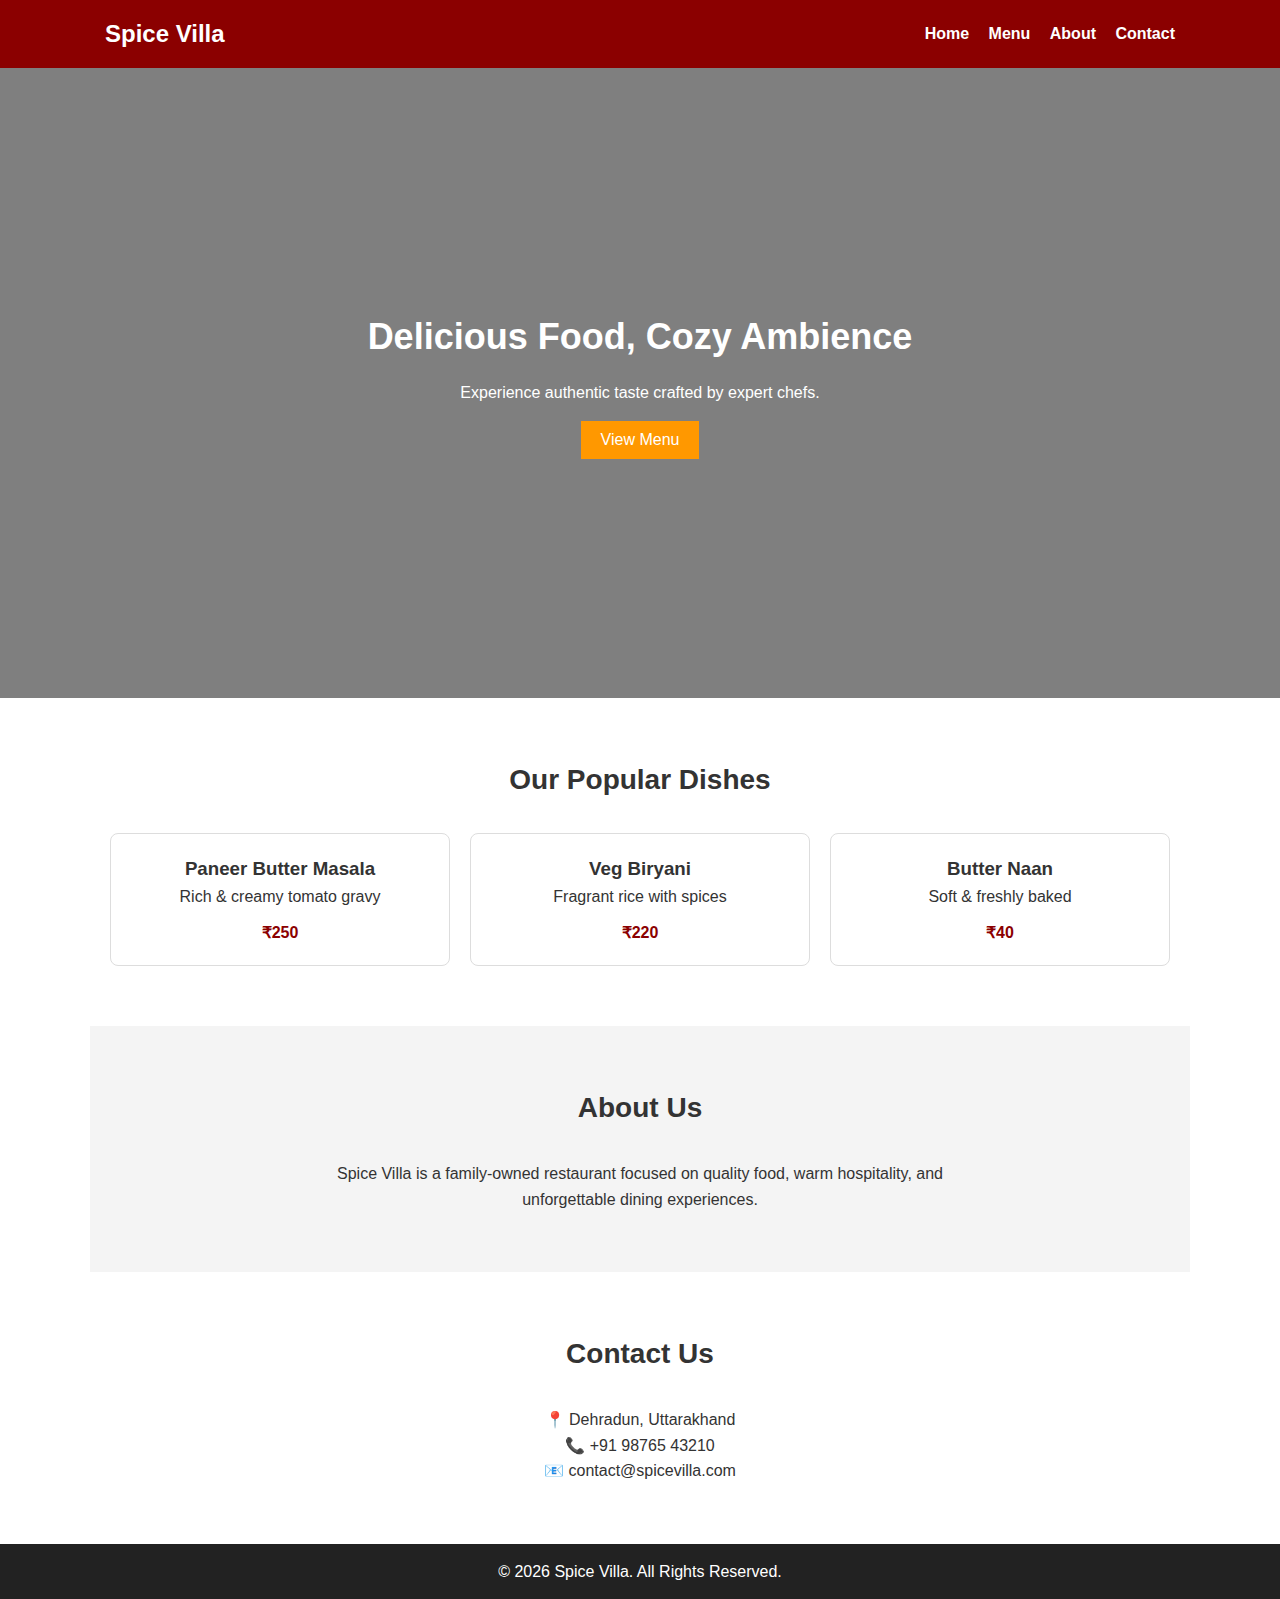
<file: index.html>
<!DOCTYPE html>
<html lang="en">
<head>
  <meta charset="UTF-8" />
  <meta name="viewport" content="width=device-width, initial-scale=1.0" />

  <!-- SEO Meta Tags -->
  <title>Spice Villa | Authentic Restaurant</title>
  <meta name="description" content="Spice Villa is an authentic restaurant serving delicious food made with love and fresh ingredients." />
  <meta name="keywords" content="restaurant, food, indian food, spice villa, dine in" />
  <meta name="author" content="Spice Villa" />

  <!-- CSS -->
  <link rel="stylesheet" href="style.css" />
</head>
<body>

  <!-- Header -->
  <header class="header">
    <div class="container">
      <h1 class="logo">Spice Villa</h1>
      <nav class="nav">
        <a href="#home">Home</a>
        <a href="#menu">Menu</a>
        <a href="#about">About</a>
        <a href="#contact">Contact</a>
      </nav>
    </div>
  </header>

  <!-- Hero Section -->
  <section id="home" class="hero">
    <div class="hero-content">
      <h2>Delicious Food, Cozy Ambience</h2>
      <p>Experience authentic taste crafted by expert chefs.</p>
      <button>View Menu</button>
    </div>
  </section>

  <!-- Menu Section -->
  <section id="menu" class="section">
    <h2 class="section-title">Our Popular Dishes</h2>
    <div class="menu-grid">
      <div class="menu-item">
        <h3>Paneer Butter Masala</h3>
        <p>Rich & creamy tomato gravy</p>
        <span>₹250</span>
      </div>
      <div class="menu-item">
        <h3>Veg Biryani</h3>
        <p>Fragrant rice with spices</p>
        <span>₹220</span>
      </div>
      <div class="menu-item">
        <h3>Butter Naan</h3>
        <p>Soft & freshly baked</p>
        <span>₹40</span>
      </div>
    </div>
  </section>

  <!-- About Section -->
  <section id="about" class="section light">
    <h2 class="section-title">About Us</h2>
    <p class="about-text">
      Spice Villa is a family-owned restaurant focused on quality food,
      warm hospitality, and unforgettable dining experiences.
    </p>
  </section>

  <!-- Contact Section -->
  <section id="contact" class="section">
    <h2 class="section-title">Contact Us</h2>
    <p>📍 Dehradun, Uttarakhand</p>
    <p>📞 +91 98765 43210</p>
    <p>📧 contact@spicevilla.com</p>
  </section>

  <!-- Footer -->
  <footer class="footer">
    <p>© 2026 Spice Villa. All Rights Reserved.</p>
  </footer>

</body>
</html>
</file>
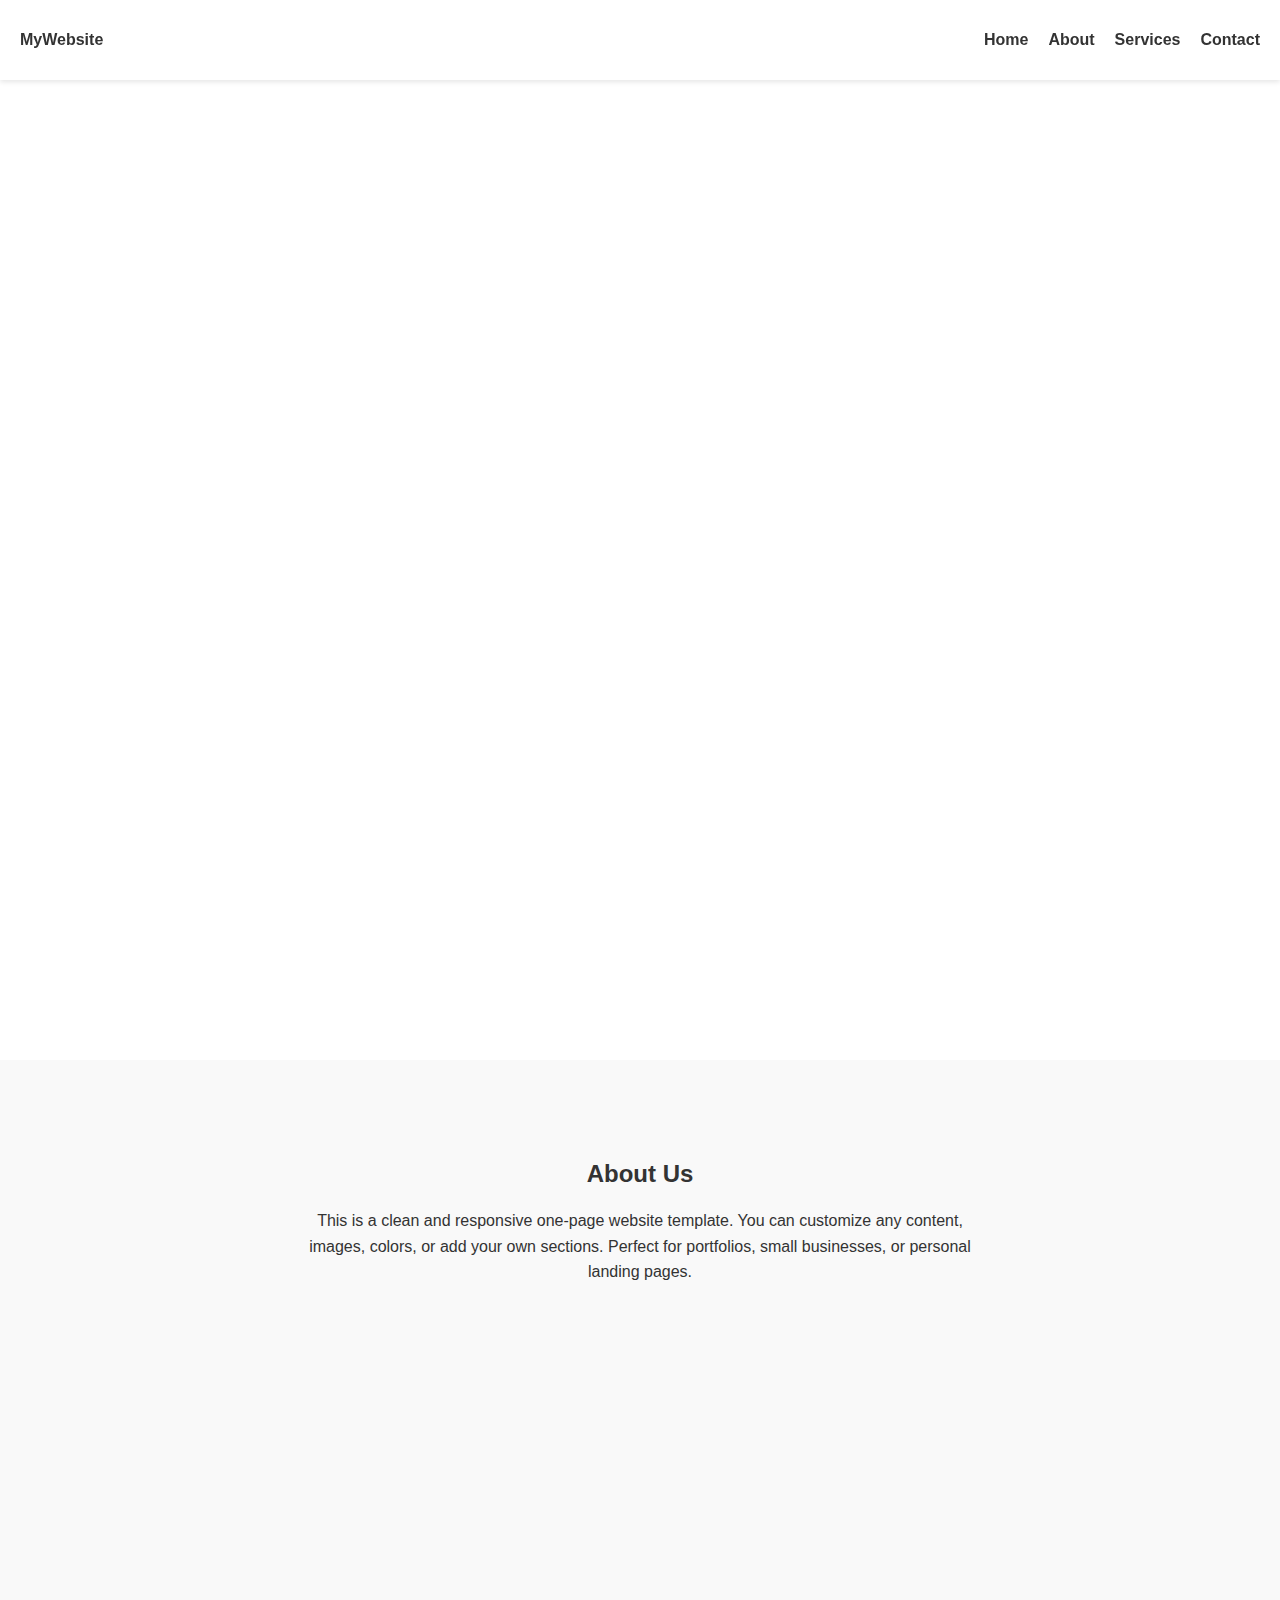
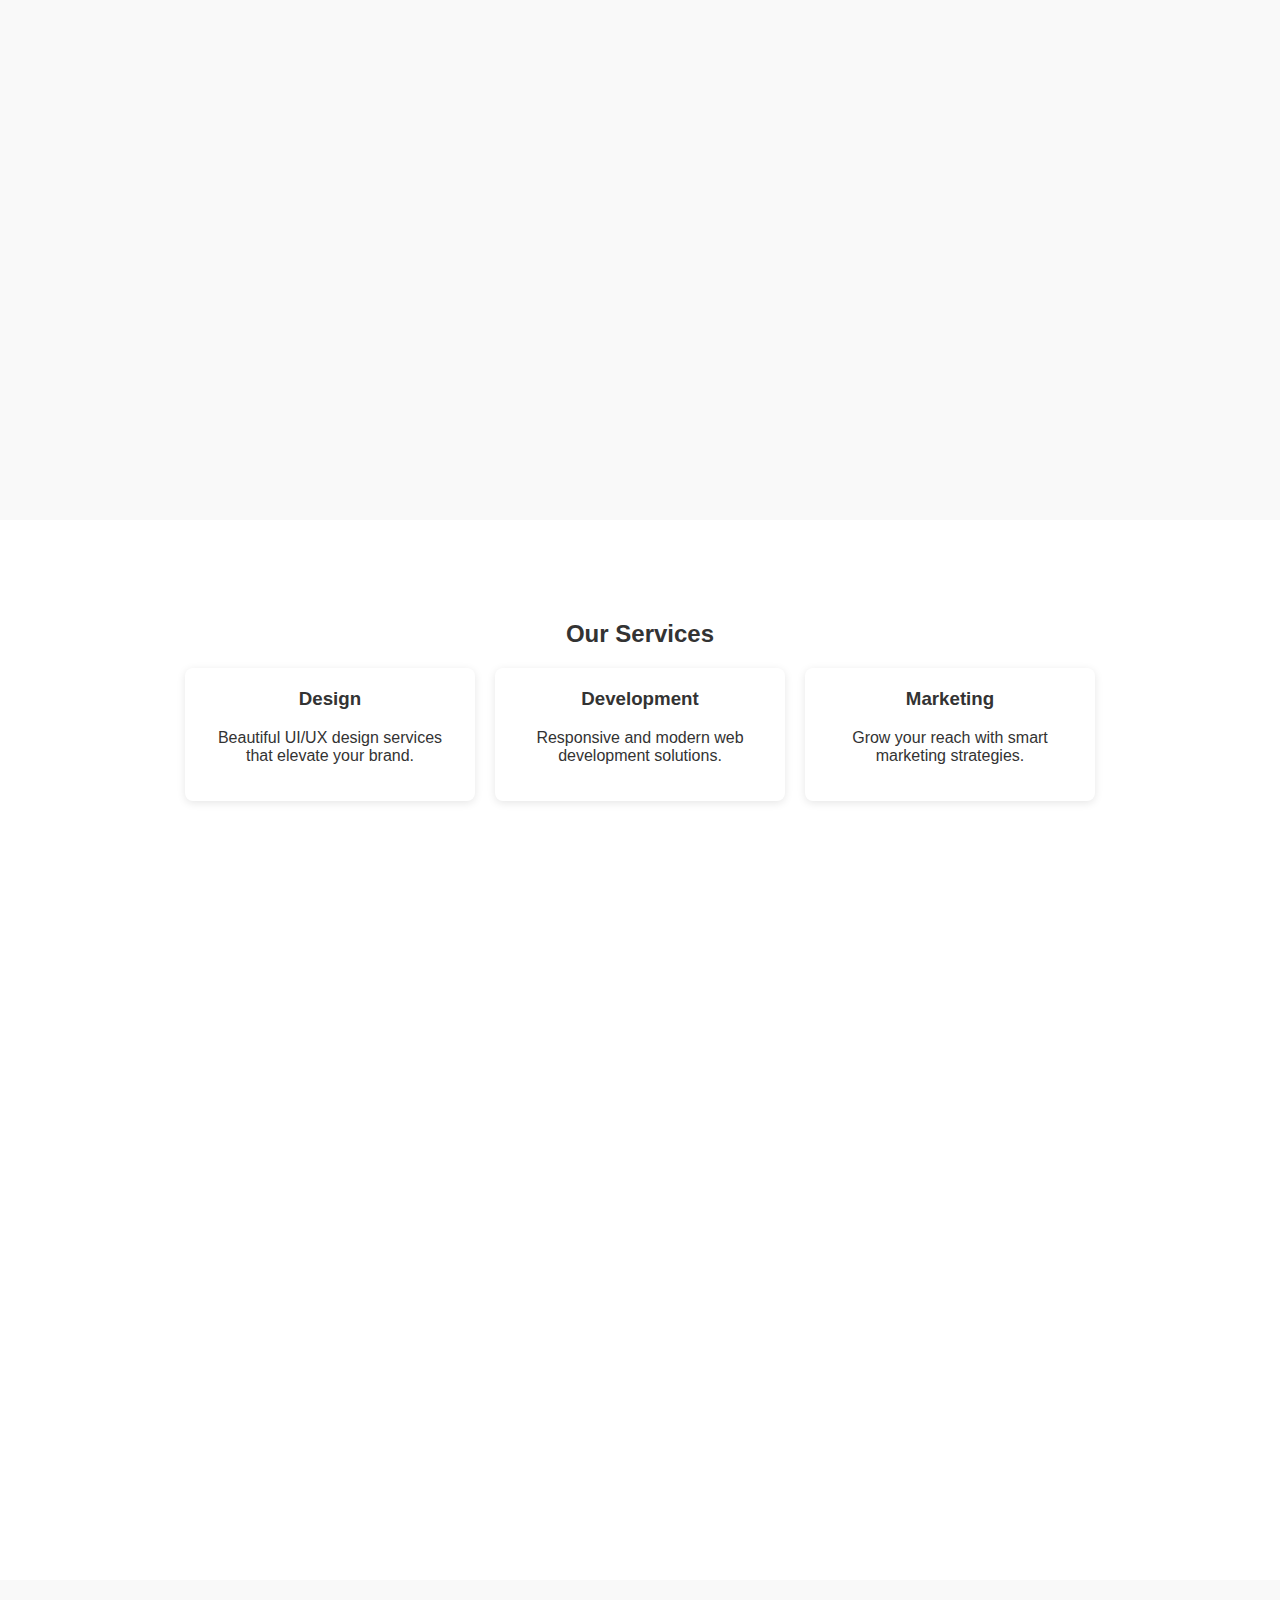
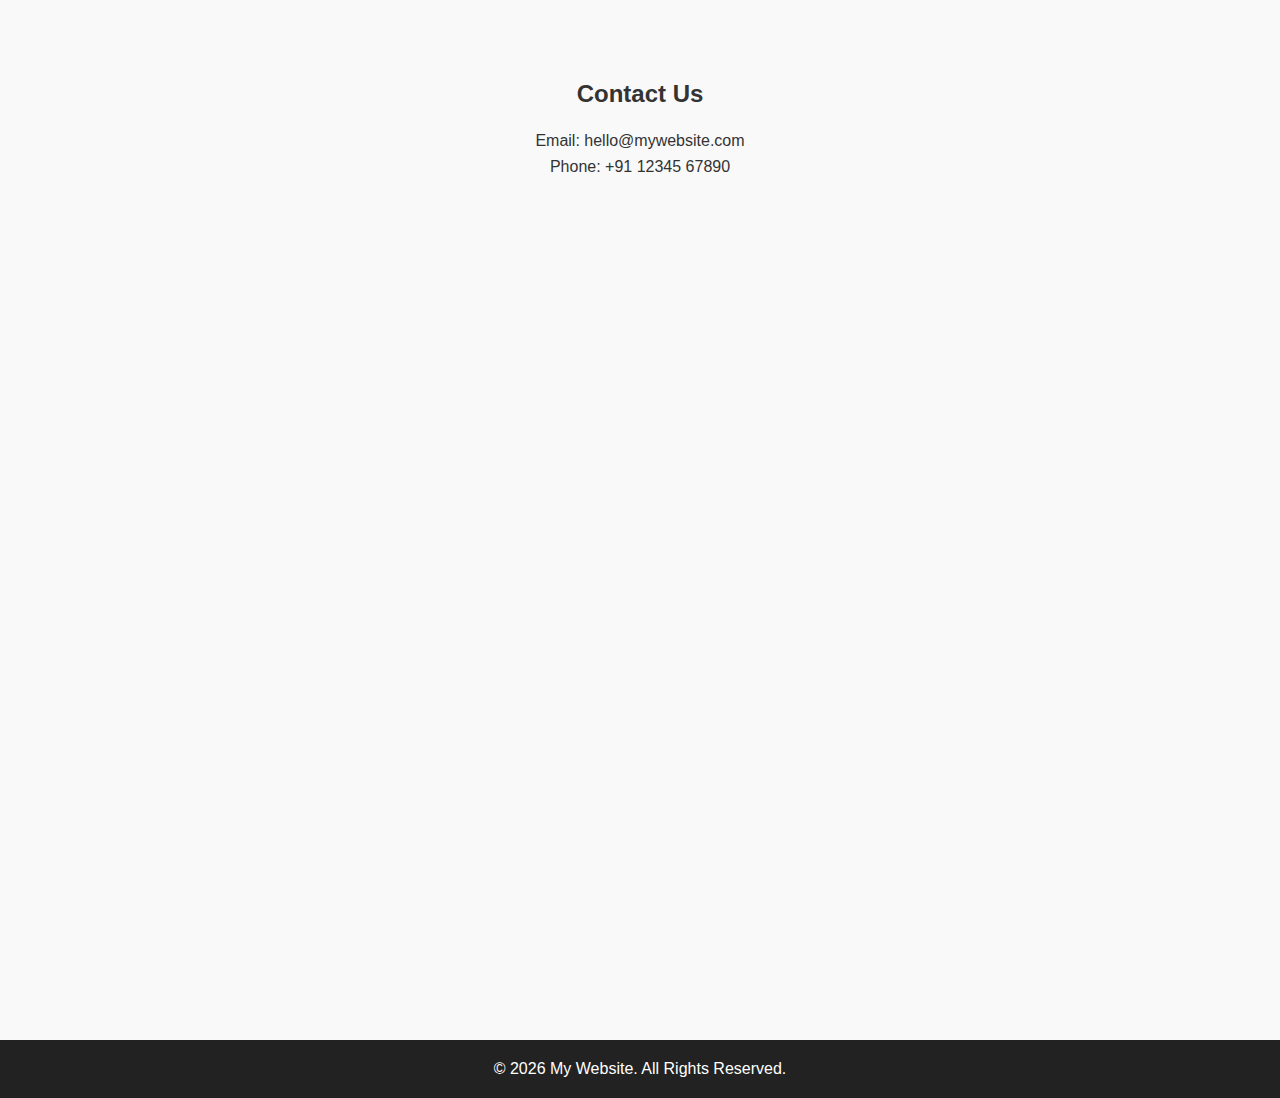
<file: index2.html>
<!DOCTYPE html>
<html lang="en">
<head>
    <meta charset="UTF-8">
    <meta name="viewport" content="width=device-width, initial-scale=1.0">
    <title>One Page Website</title>
    <style>
        /* ===== Global Styles ===== */
        body {
            margin: 0;
            font-family: Arial, sans-serif;
            scroll-behavior: smooth;
            color: #333;
        }
        a {
            text-decoration: none;
            color: inherit;
        }
        section {
            padding: 80px 20px;
            min-height: 100vh;
        }

        /* ===== Navbar ===== */
        .navbar {
            position: fixed;
            top: 0;
            width: 100%;
            background: #fff;
            box-shadow: 0 2px 5px rgba(0,0,0,0.1);
            z-index: 1000;
        }
        .navbar .container {
            display: flex;
            justify-content: space-between;
            align-items: center;
            padding: 15px 20px;
        }
        .navbar ul {
            list-style: none;
            display: flex;
            gap: 20px;
        }
        .navbar li {
            font-weight: bold;
        }
        .navbar a:hover {
            color: #007bff;
        }

        /* ===== Hero ===== */
        .hero {
            background: url("https://images.pexels.com/photos/414612/pexels-photo-414612.jpeg") ;
            color: #fff;
            text-align: center;
            display: flex;
            align-items: center;
            justify-content: center;
            flex-direction: column;
        }
        .hero h1 {
            font-size: 48px;
            margin: 0;
        }
        .hero p {
            font-size: 18px;
        }

        /* ===== About ===== */
        .about {
            background: #f9f9f9;
            text-align: center;
        }
        .about h2 {
            margin-bottom: 20px;
        }
        .about p {
            max-width: 700px;
            margin: auto;
            line-height: 1.6;
        }

        /* ===== Services ===== */
        .services {
            text-align: center;
        }
        .services .cards {
            display: flex;
            gap: 20px;
            justify-content: center;
            flex-wrap: wrap;
        }
        .card {
            background: #fff;
            border-radius: 8px;
            box-shadow: 0 2px 8px rgba(0,0,0,0.1);
            padding: 20px;
            width: 250px;
        }
        .card h3 {
            margin-top: 0;
        }

        /* ===== Footer ===== */
        .footer {
            background: #222;
            color: #fff;
            text-align: center;
            padding: 20px;
        }
    </style>
</head>
<body>

    <!-- Navbar -->
    <nav class="navbar">
        <div class="container">
            <div class="logo"><a href="#home"><strong>MyWebsite</strong></a></div>
            <ul>
                <li><a href="#home">Home</a></li>
                <li><a href="#about">About</a></li>
                <li><a href="#services">Services</a></li>
                <li><a href="#contact">Contact</a></li>
            </ul>
        </div>
    </nav>

    <!-- Hero Section -->
    <section id="home" class="hero">
        <h1>Welcome to My Website</h1>
        <p>Simple one page layout with HTML & CSS</p>
    </section>

    <!-- About Section -->
    <section id="about" class="about">
        <h2>About Us</h2>
        <p>
            This is a clean and responsive one-page website template. You can customize any content,
            images, colors, or add your own sections. Perfect for portfolios, small businesses, or personal landing pages.
        </p>
    </section>

    <!-- Services Section -->
    <section id="services" class="services">
        <h2>Our Services</h2>
        <div class="cards">
            <div class="card">
                <h3>Design</h3>
                <p>Beautiful UI/UX design services that elevate your brand.</p>
            </div>
            <div class="card">
                <h3>Development</h3>
                <p>Responsive and modern web development solutions.</p>
            </div>
            <div class="card">
                <h3>Marketing</h3>
                <p>Grow your reach with smart marketing strategies.</p>
            </div>
        </div>
    </section>

    <!-- Contact Section -->
    <section id="contact" class="about">
        <h2>Contact Us</h2>
        <p>
            Email: hello@mywebsite.com<br>
            Phone: +91 12345 67890
        </p>
    </section>

    <!-- Footer -->
    <footer class="footer">
        &copy; 2026 My Website. All Rights Reserved.
    </footer>

</body>
</html>
</file>
<file: style.css>
/* Reset */
* {
  margin: 0;
  padding: 0;
  box-sizing: border-box;
  font-family: Arial, Helvetica, sans-serif;
}

/* Global */
body {
  line-height: 1.6;
  color: #333;
}

.container {
  display: flex;
  justify-content: space-between;
  align-items: center;
  max-width: 1100px;
  margin: auto;
  padding: 15px;
}

/* Header */
.header {
  background: #8b0000;
  color: #fff;
  position: sticky;
  top: 0;
}

.logo {
  font-size: 24px;
}

.nav a {
  color: #fff;
  margin-left: 15px;
  text-decoration: none;
  font-weight: bold;
}

.nav a:hover {
  text-decoration: underline;
}

/* Hero */
.hero {
  height: 70vh;
  background: linear-gradient(rgba(0,0,0,0.5), rgba(0,0,0,0.5)),
              url('https://images.unsplash.com/photo-1555992336-cbf7e0a0eac2') center/cover;
  display: flex;
  align-items: center;
  justify-content: center;
  color: #fff;
  text-align: center;
}

.hero-content h2 {
  font-size: 36px;
}

.hero-content p {
  margin: 15px 0;
}

.hero-content button {
  padding: 10px 20px;
  border: none;
  background: #ff9800;
  color: #fff;
  font-size: 16px;
  cursor: pointer;
}

.hero-content button:hover {
  background: #e68900;
}

/* Sections */
.section {
  padding: 60px 20px;
  max-width: 1100px;
  margin: auto;
  text-align: center;
}

.light {
  background: #f4f4f4;
}

.section-title {
  margin-bottom: 30px;
  font-size: 28px;
}

/* Menu */
.menu-grid {
  display: grid;
  grid-template-columns: repeat(3, 1fr);
  gap: 20px;
}

.menu-item {
  border: 1px solid #ddd;
  padding: 20px;
  border-radius: 8px;
}

.menu-item span {
  display: block;
  margin-top: 10px;
  font-weight: bold;
  color: #8b0000;
}

/* About */
.about-text {
  max-width: 700px;
  margin: auto;
}

/* Footer */
.footer {
  background: #222;
  color: #fff;
  text-align: center;
  padding: 15px;
}

/* Mobile Responsive */
@media (max-width: 768px) {
  .container {
    flex-direction: column;
  }

  .nav {
    margin-top: 10px;
  }

  .menu-grid {
    grid-template-columns: 1fr;
  }

  .hero-content h2 {
    font-size: 26px;
  }
}
</file>
